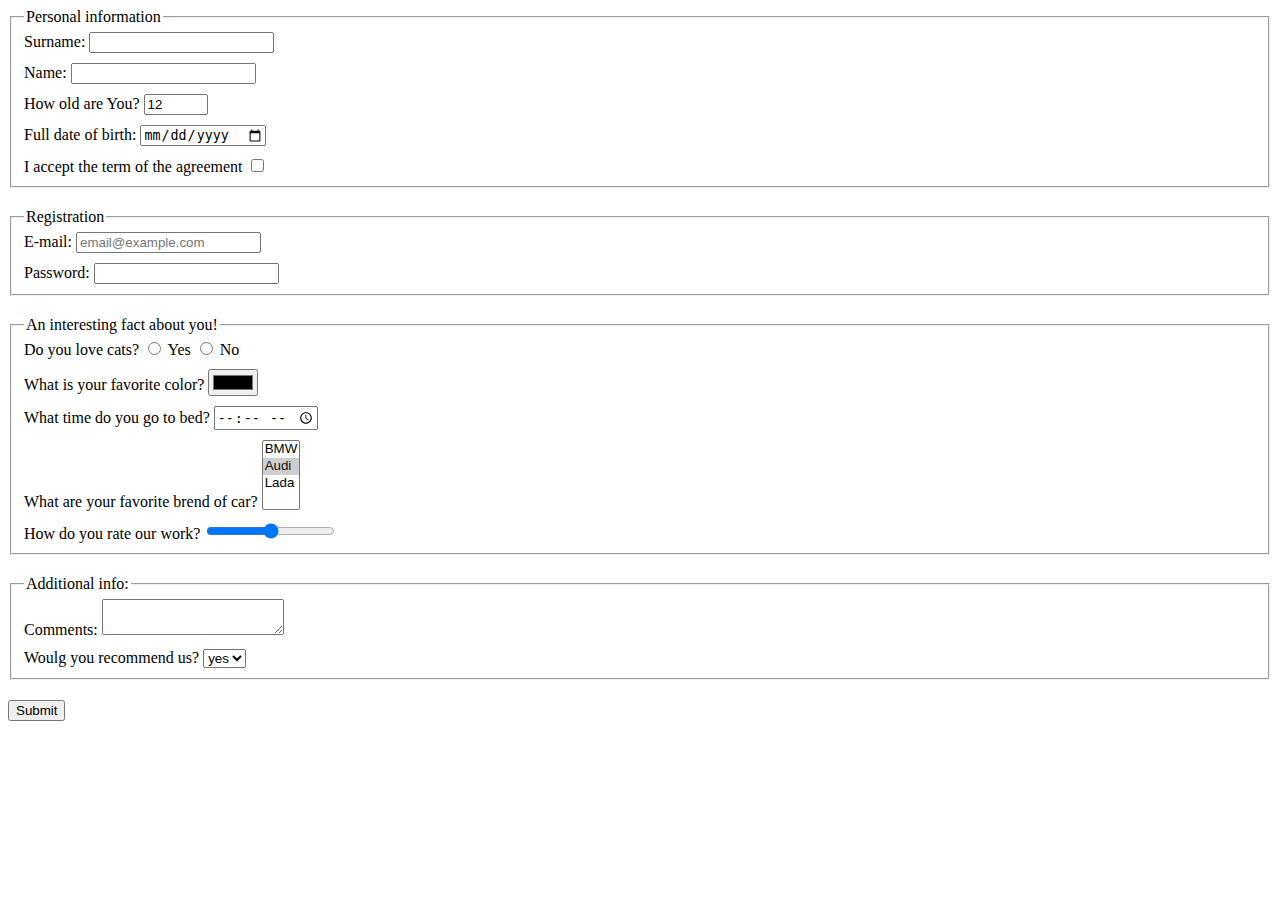
<file: index.html>
<!DOCTYPE html><html lang="en"><head><meta charset="UTF-8"><meta name="viewport" content="width=device-width, user-scalable=no, initial-scale=1.0, maximum-scale=1.0, minimum-scale=1.0"><meta http-equiv="X-UA-Compatible" content="ie=edge"><title>HTML Form</title><link rel="stylesheet" href="style.b0172ac6.css"></head><body> <form action="https://mate-academy-form-lesson.herokuapp.com/create-application" method="post"> <fieldset class="groups"> <legend>Personal information</legend> <label class="form-field"> Surname: <input type="text" name="Surname:" autocomplete="off"> </label> <label class="form-field"> Name: <input type="text" name="Name:" autocomplete="off"> </label> <label class="form-field"> How old are You? <input type="number" name="age" class="age" min="1" max="100" value="12"> </label> <label class="form-field"> Full date of birth: <input type="date" name="birthday"> </label> <label class="form-field"> I accept the term of the agreement <input type="checkbox" name="IAcceptTheTermOfThrAgreement" required> </label> </fieldset> <fieldset class="groups"> <legend>Registration</legend> <label class="form-field"> E-mail: <input type="email" placeholder="email@example.com"> </label> <label class="form-field"> Password: <input type="password" minlength="6" maxlength="10"> </label> </fieldset> <fieldset class="groups"> <legend>An interesting fact about you!</legend> <label class="form-field"> Do you love cats? <label> <input type="radio" name="Do you love cats?"> Yes </label> <label> <input type="radio" name="Do you love cats?"> No </label> </label> <label class="form-field"> What is your favorite color? <input type="color" name="What is your favorite color?"> </label> <label class="form-field"> What time do you go to bed? <input type="time" name="What time do you go to bed?"> </label> <label class="form-field"> What are your favorite brend of car? <select name="WhatAreYourFavoriteBrendOfCar?" multiple> <option value="BMW">BMW</option> <option value="Audi" selected>Audi</option> <option value="Lada">Lada</option> </select> </label> <label class="form-field"> How do you rate our work? <input type="range" name="How do you rate our work?"> </label> </fieldset> <fieldset class="groups"> <legend>Additional info:</legend> <label class="form-field"> Comments: <textarea rows="2" cols="20"></textarea> </label> <label class="form-field">Woulg you recommend us? <select name="WoulgYouRecommendUs?"> <option value="yes">yes</option> <option value="no">no</option> </select> </label> </fieldset> <button type="submit">Submit</button> </form> <script type="text/javascript" src="main.e97352c4.js"></script> </body></html>
</file>
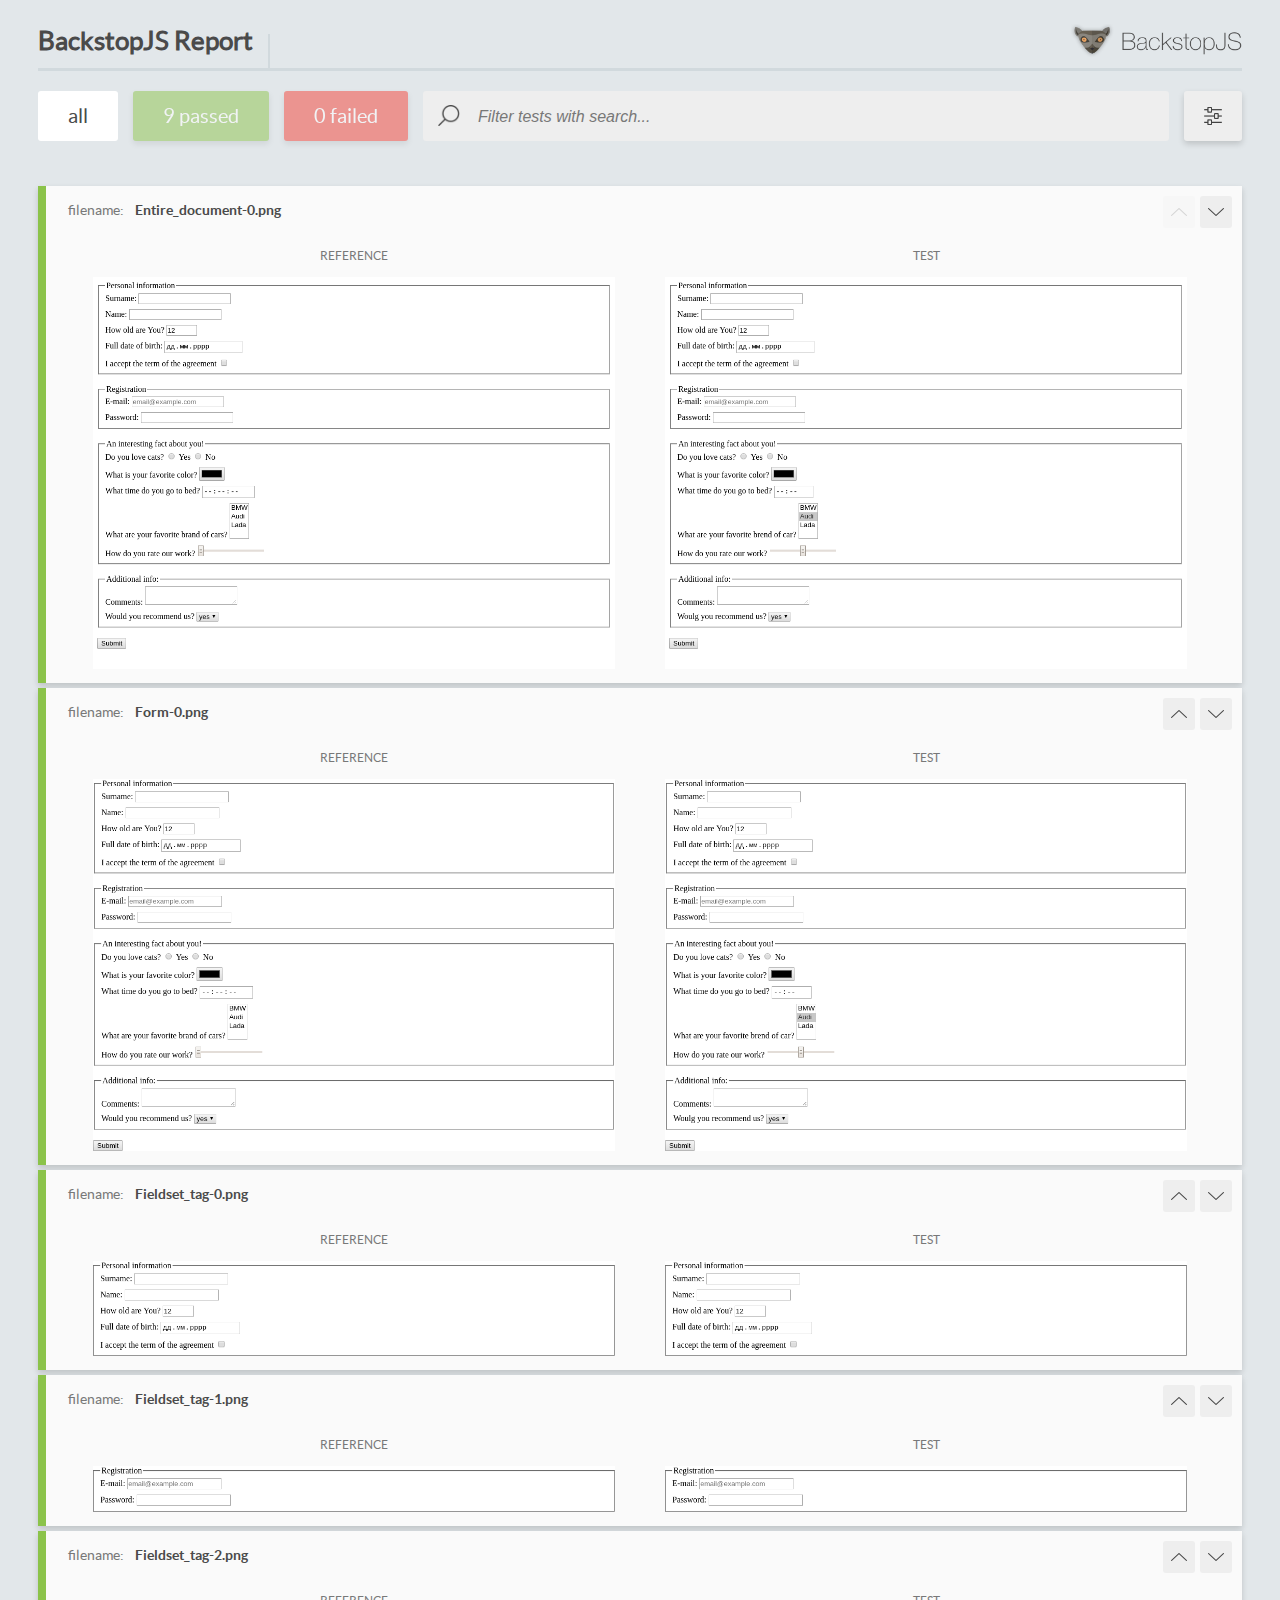
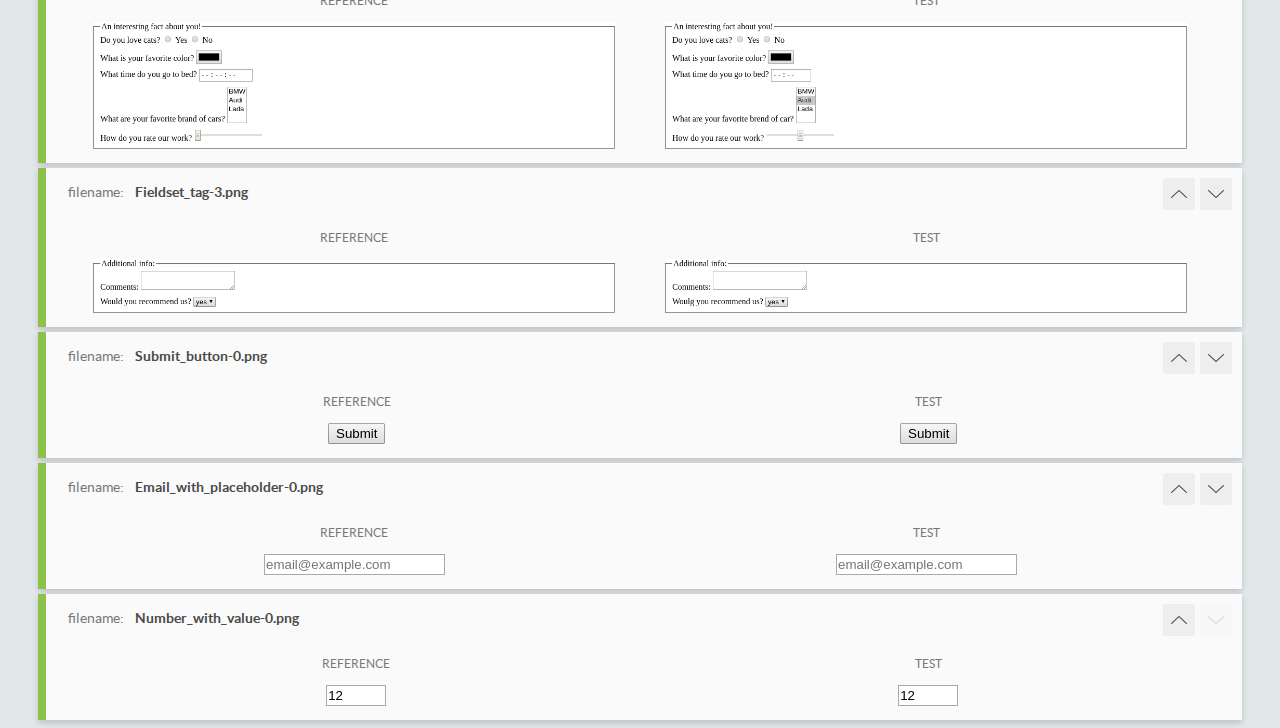
<file: report/html_report/index.html>
<!DOCTYPE html>
<html>
  <head>
    <meta charset="utf-8">
    <title>BackstopJS Report</title>

    <style>
      @font-face {
          font-family: 'latoregular';
          src: url('./assets/fonts/lato-regular-webfont.woff2') format('woff2'),
              url('./assets/fonts/lato-regular-webfont.woff') format('woff');
          font-weight: 400;
          font-style: normal;
      }
      @font-face {
          font-family: 'latobold';
          src: url('./assets/fonts/lato-bold-webfont.woff2') format('woff2'),
              url('./assets/fonts/lato-bold-webfont.woff') format('woff');
          font-weight: 700;
          font-style: normal;
      }

      .ReactModal__Body--open {
          overflow: hidden;
      }
      .ReactModal__Body--open .header {
        display: none;
      }

    </style>
  </head>
  <body style="background-color: #E2E7EA">
    <div id="root">

    </div>
    <script type="text/javascript">
      function report (report) { // eslint-disable-line no-unused-vars
        window.tests = report;
      }
    </script>
    <script type="text/javascript" src="config.js"></script>
    <script type="text/javascript" src="index_bundle.js"></script>
  </body>
</html>
</file>
<file: style.b0172ac6.css>
.form-field{display:block;margin-bottom:10px}.form-field:last-child{margin-bottom:auto}.form-field-radio{display:inline}.groups{margin-bottom:20px}
/*# sourceMappingURL=style.b0172ac6.css.map */
</file>
